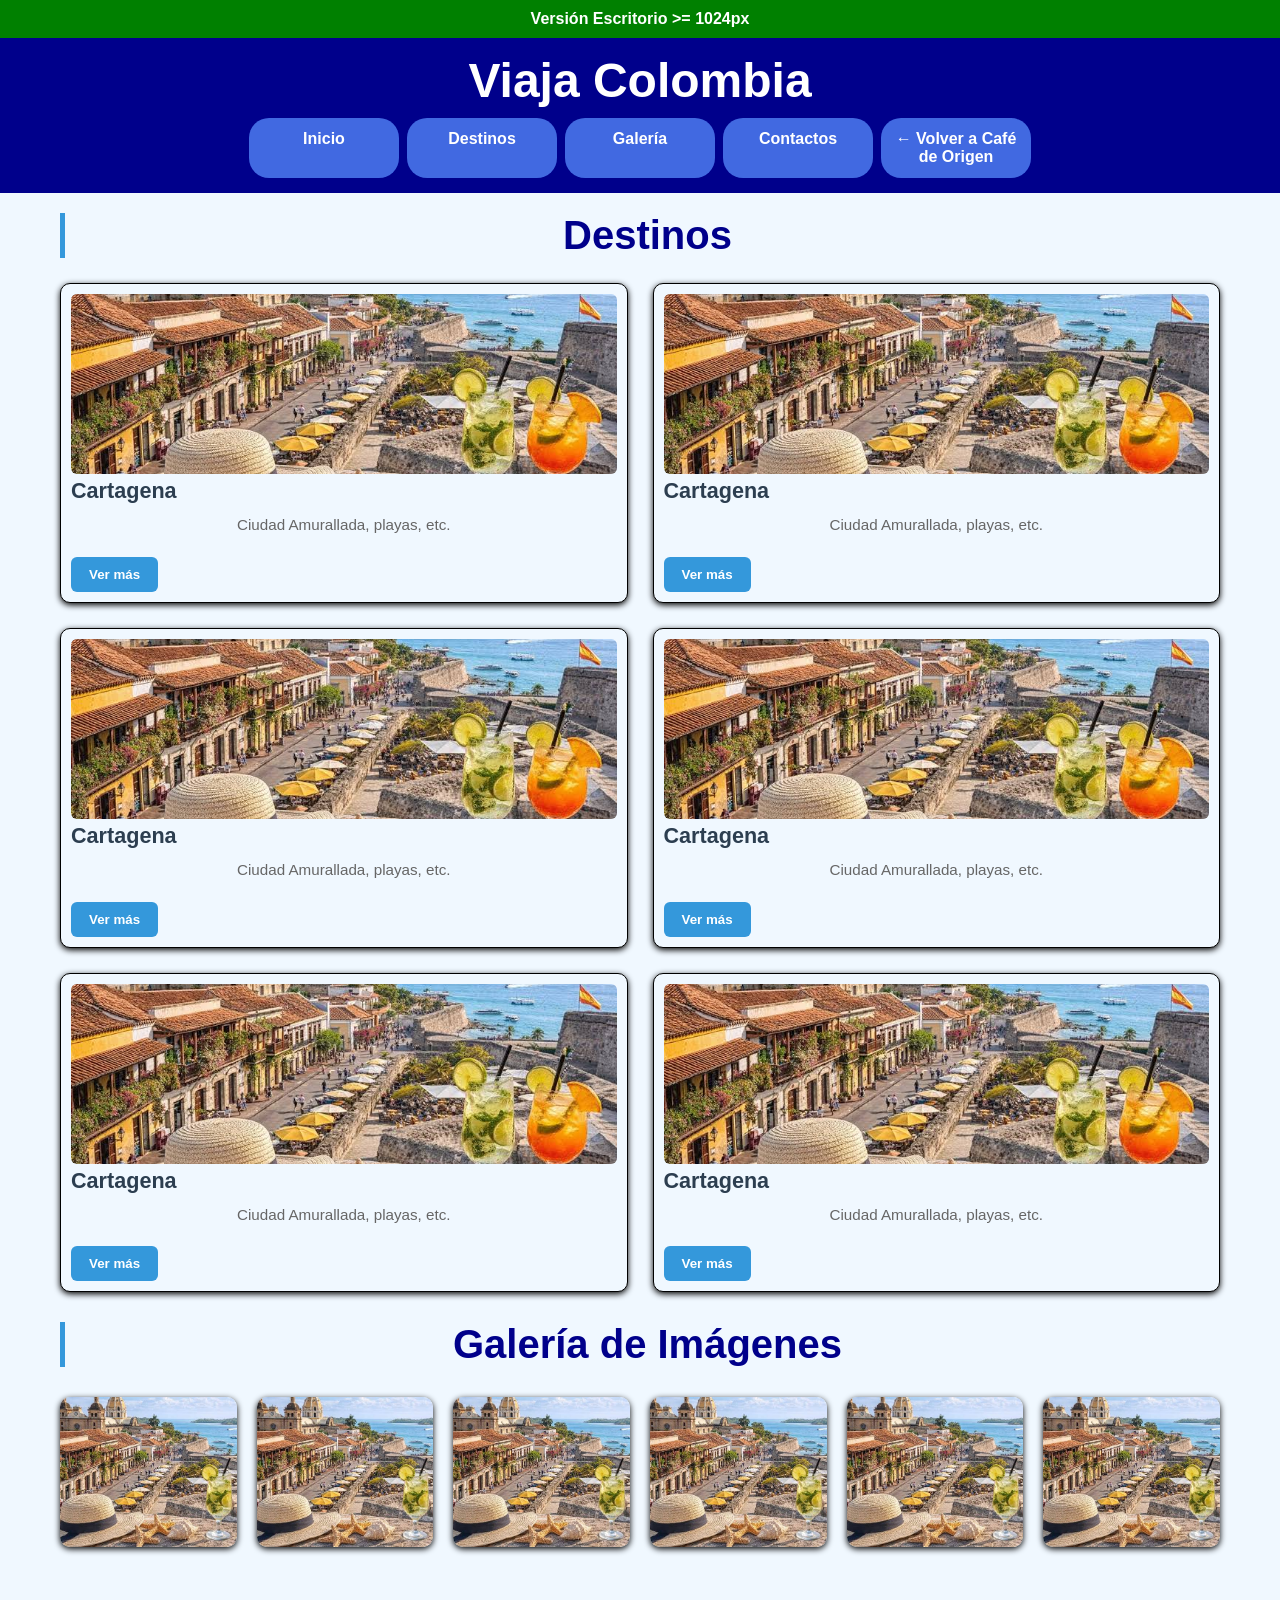
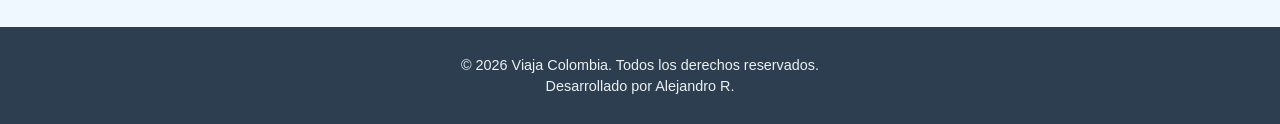
<file: viajacolombia/index.html>
<!DOCTYPE html>
<html lang="es">
<head>
    <meta charset="UTF-8">
    <meta name="viewport" content="width=device-width, initial-scale=1.0">
    <title>ViajaColombia</title>
    <link rel="stylesheet" href="CSS/estilos.css">
    
</head>

<body>

    <p class="mensaje"></p>

    <header class="encabezado">

        <h1 class="logo">Viaja Colombia</h1>
        <nav class="menu">
            <a href="#">Inicio</a>
            <a href="#destino">Destinos</a>
            <a href="#galeria">Galería</a>
            <a href="#contactos">Contactos</a>
            <a href="../index.html">← Volver a Café de Origen</a>
        </nav>

    </header>

    <main class="contenido">
        <h2 class="seccion-titulo">Destinos</h2>
        
        <section class="destinos" id="destino">

            <div class="tarjeta">
                <img class="imagen"src="IMG/Cartagena.jpg">
                <h3>Cartagena</h3>
                <p>Ciudad Amurallada, playas, etc.</p>
                <button class="boton">Ver más</button>
            </div>

            <div class="tarjeta">
                <img class="imagen"src="IMG/Cartagena.jpg">
                <h3>Cartagena</h3>
                <p>Ciudad Amurallada, playas, etc.</p>
                <button class="boton">Ver más</button>
            </div>

            <div class="tarjeta">
                <img class="imagen"src="IMG/Cartagena.jpg">
                <h3>Cartagena</h3>
                <p>Ciudad Amurallada, playas, etc.</p>
                <button class="boton">Ver más</button>
            </div>

            <div class="tarjeta">
                <img class="imagen"src="IMG/Cartagena.jpg">
                <h3>Cartagena</h3>
                <p>Ciudad Amurallada, playas, etc.</p>
                <button class="boton">Ver más</button>
            </div>

            <div class="tarjeta">
                <img class="imagen"src="IMG/Cartagena.jpg">
                <h3>Cartagena</h3>
                <p>Ciudad Amurallada, playas, etc.</p>
                <button class="boton">Ver más</button>
            </div>

            <div class="tarjeta">
                <img class="imagen"src="IMG/Cartagena.jpg">
                <h3>Cartagena</h3>
                <p>Ciudad Amurallada, playas, etc.</p>
                <button class="boton">Ver más</button>
            </div>

        </section>

        <h2>Galería de Imágenes</h2>

        <section class="galeria-fotos" id="galeria">
            <img class="foto" src="IMG/Cartagena.jpg" alt="playa cartagena">
            <img class="foto" src="IMG/Cartagena.jpg" alt="playa cartagena">
            <img class="foto" src="IMG/Cartagena.jpg" alt="playa cartagena">
            <img class="foto" src="IMG/Cartagena.jpg" alt="playa cartagena">
            <img class="foto" src="IMG/Cartagena.jpg" alt="playa cartagena">
            <img class="foto" src="IMG/Cartagena.jpg" alt="playa cartagena">
        </section>

    </main>

    <footer class="footer" id="contactos">
        <p>&copy; 2026 Viaja Colombia. Todos los derechos reservados.</p>
        <p>Desarrollado por Alejandro R.</p>
    </footer>

</body>

</html>
</file>
<file: viajacolombia/CSS/estilos.css>
*{
    box-sizing: border-box;
    margin: 0;
    padding: 0;
}

body{
    font-family: Arial, Helvetica, sans-serif;
    margin: 0;
    background-color: aliceblue;
    color: #333;
}

h2 {
    text-align: center;
    color: darkblue;
    font-size: 1,5rem;
    margin-bottom: 25px;
    border-left: 5px solid #3498db;
    padding-left: 10px;    
}

.mensaje{
    margin: 0;
    padding: 10px;
    text-align: center;
    font-weight: bold;
    background-color: red;
    color: white;
}

.mensaje::after{
    content: "Versión Celular < 764px";
}

p{
    text-align: center;
}

.encabezado{
    background-color: darkblue;
    color: white;
    padding: 15px 40PX;
    text-align: center;
}

.logo{
    margin-bottom: 10px;
}

.menu{
    display: flex;
    flex-direction: column;
    gap: 8px;
}

.menu a{
    color: white;
    text-decoration: none;
    background-color: royalblue;
    padding: 12px;
    border-radius: 20px;
    font-weight: 600;
}

.contenido{
    max-width: 1200px;
    margin: 0 auto;
    padding: 20px;
}

.contenido h3{
    font-size: 1.35rem;
    margin-bottom: 10px;
    color: #2c3e50;
}

.contenido p{
    font-size: 0.95rem;
    color: #666;
    line-height: 1.5;
    margin-bottom: 20px;
    flex-grow: 1;
}

.seccion-titulo{
    text-align: center;
    color: darkblue;
    font-size: 1,5rem;
    margin-bottom: 25px;
    border-left: 5px solid #3498db;
    padding-left: 10px;
}

.destinos{
    margin: auto auto 30px;
    display: grid;
    grid-template-columns: repeat(auto-fit, minmax(300px, 1fr));
    gap: 25px;
}

.tarjeta{
    background-color: aliceblue;
    border-radius: 10px;
    border: 1px solid black;
    box-shadow: 0 2px 6px black;
    padding: 10px;
}

.tarjeta:hover {
    transform: translateY(-8px);
    box-shadow: 0 10px 25px rgba(0, 0, 0, 0.12);
}

.imagen{
    width: 100%;
    max-height: 100%;
    height: 180px;
    border-radius: 6px;
    object-fit: cover;
}

.boton {
    background-color: #3498db;
    color: white;
    border: none;
    padding: 10px 18px;
    border-radius: 6px;
    font-weight: 600;
    cursor: pointer;
    transition: background-color 0.2s ease;
    align-self: flex-start;
}

.boton:hover {
    background-color: #2980b9;
}

.footer {
    background-color: #2c3e50;
    color: white;
    text-align: center;
    padding: 25px 20px;
    margin-top: 60px;
    font-size: 0.9rem;
}

.footer p {
    margin: 5px 0;
    color: #ecf0f1;
}

.intro{
    text-align: center;
    max-width: 700px;
    margin: 10px auto;
}

.galeria-fotos{
    display: grid;
    grid-template-columns: repeat(auto-fit, minmax(150px, 1fr));
    gap: 20px;
    margin-top: 30px;
}

.foto{
    width: 100%;
    height: 150px;
    border-radius: 10px;
    box-shadow: 0 2px 6px black;
    aspect-ratio: 1/1;
    object-fit: cover;
    transition: transform 0.3s ease, box-shadow 0.3s ease;
}

.foto:hover{
    transform: scale(1.05);
    box-shadow: 0 8px 20px rgba(0, 0, 0, 0.15);
}


@media (min-width:768px){
    .mensaje{
        background-color: orange;
    }

    .mensaje::after{
        content: "Versión Tablet: 768px a 1023px";
    }

    h2{
        font-size: 2rem;
    }

    .menu{
        flex-direction: row;
        justify-content: center;
    }

    .destinos{
        display: grid;
        grid-template-columns: 1fr 1fr;
    }

    .menu a{
        width: 120px;
    }

    .seccion-titulo{
        font-size: 2rem;
    }

    .logo{
        font-size: 2.5rem;
    }
}

@media (min-width: 1024px){
    .mensaje{
        background-color: green;
    }

    .mensaje::after{
        content: "Versión Escritorio >= 1024px";
    }

    h2{
        font-size: 2.5rem;
    }

    .menu{
        flex-direction: row;
        justify-content: center;
    }

    .destinos{
        display: grid;
        grid-template-columns: 1fr 1fr;
    }

    .menu a{
        width: 150px;
    }

    .seccion-titulo{
        font-size: 2.5rem;
    }

    .logo{
        font-size: 3rem;
    }
}
</file>
